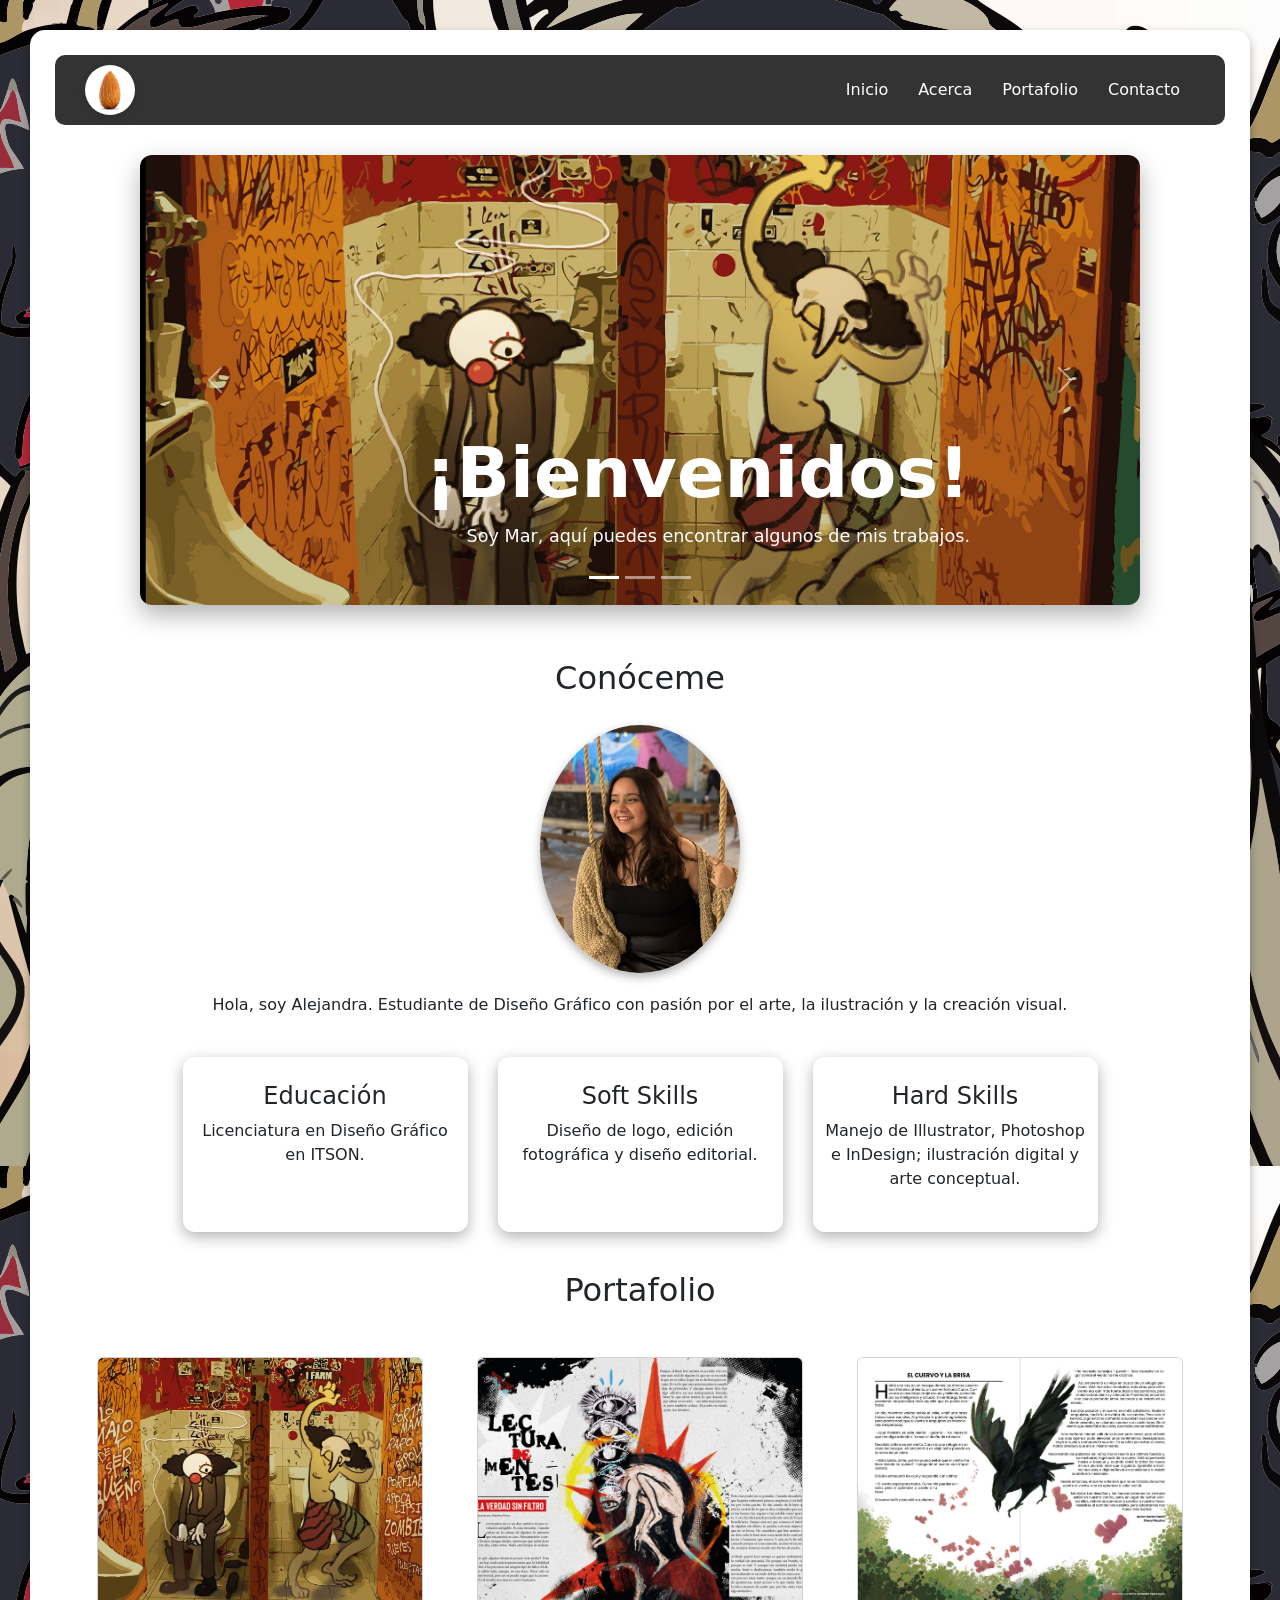
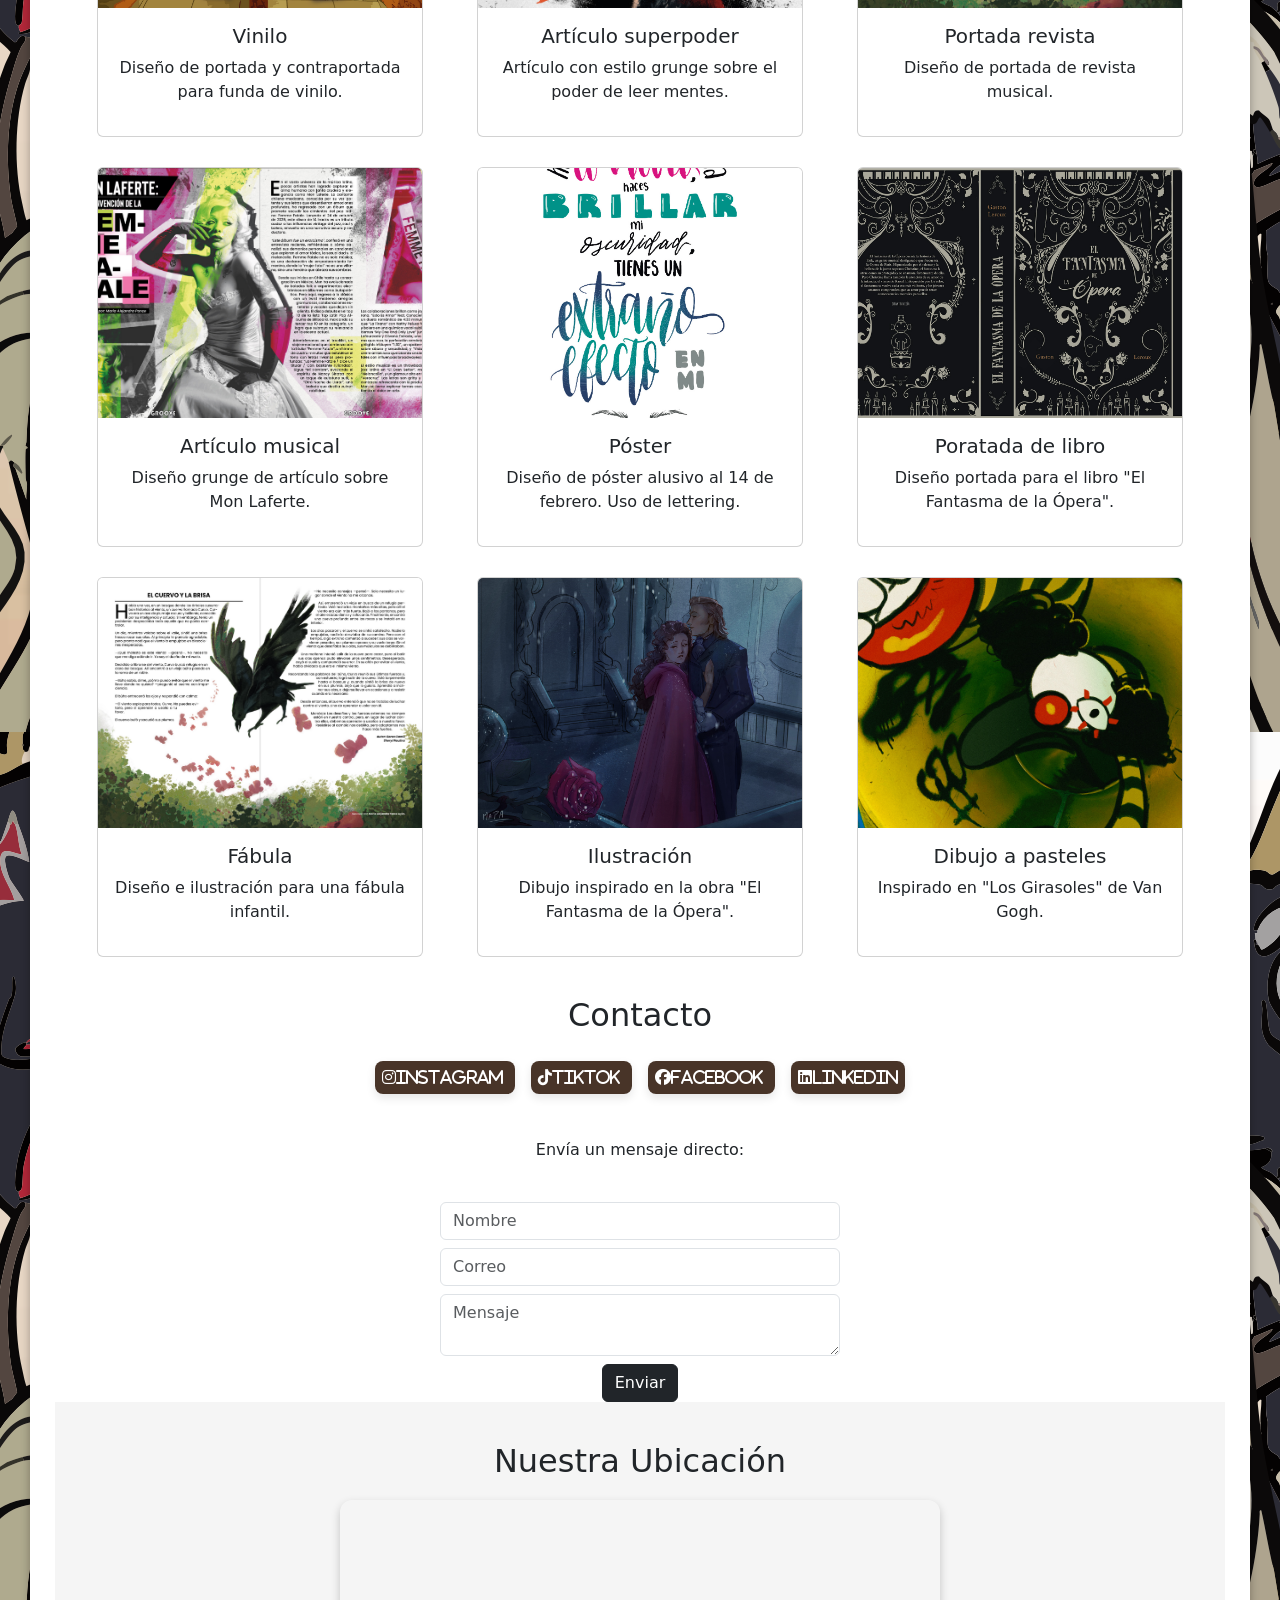
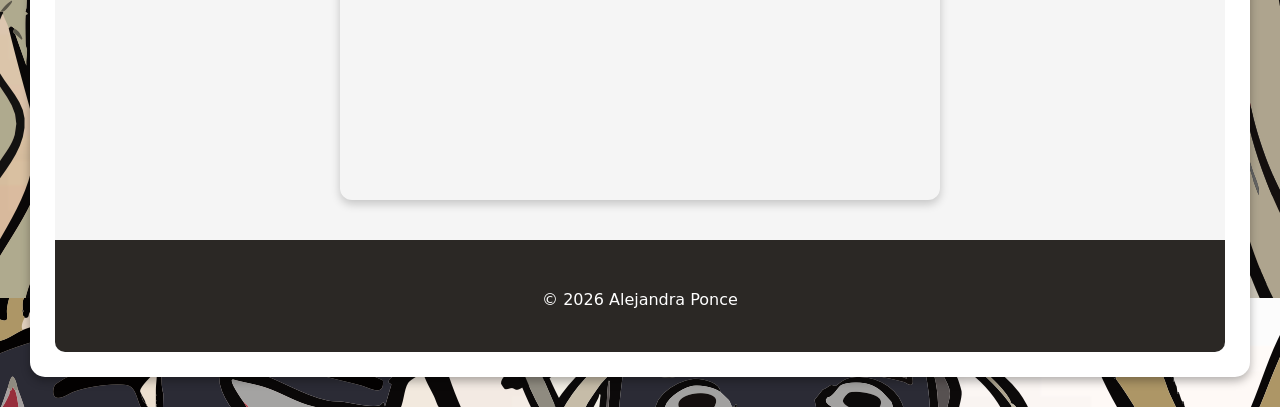
<file: index.html>
<!DOCTYPE html>
<html lang="es">
<head>
    <meta charset="UTF-8">
    <meta name="viewport" content="width=device-width, initial-scale=1.0">
    <meta name="description" content="Proyecto de código HTML y CSS.">
    <meta name="author" content="Alejandra Ponce">
    <title>Portafolio</title>
    <link rel="stylesheet" href="style4.css">
    <link href="https://cdn.jsdelivr.net/npm/bootstrap@5.3.8/dist/css/bootstrap.min.css" rel="stylesheet">
    <link rel="stylesheet" href="https://cdnjs.cloudflare.com/ajax/libs/font-awesome/6.5.0/css/all.min.css">
</head>

<body>

    <main class="contenedor">

    <nav>
    <img src="logo.jpg" alt="Logo"> 
    <a href="#inicio">Inicio</a>
    <a href="#acerca">Acerca</a>
    <a href="#portafolio">Portafolio</a>
    <a href="#contacto">Contacto</a>
</nav>

<section id="inicio">

<div id="carouselExampleCaptions" class="carousel slide">
  <div class="carousel-indicators">
    <button type="button" data-bs-target="#carouselExampleCaptions" data-bs-slide-to="0" class="active" aria-current="true" aria-label="Slide 1"></button>
    <button type="button" data-bs-target="#carouselExampleCaptions" data-bs-slide-to="1" aria-label="Slide 2"></button>
    <button type="button" data-bs-target="#carouselExampleCaptions" data-bs-slide-to="2" aria-label="Slide 3"></button>
  </div>
  <div class="carousel-inner">
    <div class="carousel-item active">
      <img src="i8.jpg" class="d-block w-100" alt="foto1">
      <div class="carousel-caption d-none d-md-block">
        <h5>¡Bienvenidos!</h5>
        <p>Soy Mar, aquí puedes encontrar algunos de mis trabajos.</p>
      </div>
    </div>
    <div class="carousel-item">
      <img src="i2.jpg" class="d-block w-100" alt="foto2">
      <div class="carousel-caption d-none d-md-block">
        <h5>Encontrarás:</h5>
        <p>Trbajos de ilustración digital y diseño gráfico.</p>
      </div>
    </div>
    <div class="carousel-item">
      <img src="i4.jpg" class="d-block w-100" alt="foto3">
      <div class="carousel-caption d-none d-md-block">
        <p>¿Te gustan estas ilustraciones? ¡Date una vuelta por mi portafolio!</p>
      </div>
    </div>
  </div>
  <button class="carousel-control-prev" type="button" data-bs-target="#carouselExampleCaptions" data-bs-slide="prev">
    <span class="carousel-control-prev-icon" aria-hidden="true"></span>
    <span class="visually-hidden">Previous</span>
  </button>
  <button class="carousel-control-next" type="button" data-bs-target="#carouselExampleCaptions" data-bs-slide="next">
    <span class="carousel-control-next-icon" aria-hidden="true"></span>
    <span class="visually-hidden">Next</span>
  </button>
</div>


</section>
<br>
<section id="acerca">
    <h2>Conóceme</h2>

    <img src="mifoto.jpg" class="foto">


    <p>Hola, soy Alejandra. Estudiante de Diseño Gráfico con pasión por el arte, la ilustración y la creación visual.</p>
    <br>

    <div class="container">
        <div class="row justify-content-center">

            <div class="col-md-3 box">
                <h4>Educación</h4>
                <p>Licenciatura en Diseño Gráfico en ITSON.</p>
            </div>

            <div class="col-md-3 box">
                <h4>Soft Skills</h4>
                <p>Diseño de logo, edición fotográfica y diseño editorial.</p>
            </div>

            <div class="col-md-3 box">
                <h4>Hard Skills</h4>
                <p>Manejo de Illustrator, Photoshop e InDesign; ilustración digital y arte conceptual.</p>
            </div>
        </div>
</section>
<br>
<section id="portafolio">
    <h2>Portafolio</h2>
<br>
    <div class="container">
        <div class="row">

            <div class="col-md-4">
                <div class="card">
                    <img src="d3.jpg" class="card-img-top">
                    <div class="card-body">
                        <h5>Vinilo</h5>
                        <p>Diseño de portada y contraportada para funda de vinilo.</p>
                    </div>
                </div>
            </div>

            <div class="col-md-4">
                <div class="card">
                    <img src="d2.jpg" class="card-img-top">
                    <div class="card-body">
                        <h5>Artículo superpoder</h5>
                        <p>Artículo con estilo grunge sobre el poder de leer mentes.</p>
                    </div>
                </div>
            </div>

            <div class="col-md-4">
                <div class="card">
                    <img src="d4.jpg" class="card-img-top">
                    <div class="card-body">
                        <h5>Portada revista</h5>
                        <p>Diseño de portada de revista musical.</p>
                    </div>
                </div>
            </div>

            <div class="col-md-4">
                <div class="card">
                    <img src="d5.jpg" class="card-img-top">
                    <div class="card-body">
                        <h5>Artículo musical</h5>
                        <p>Diseño grunge de artículo sobre Mon Laferte.</p>
                    </div>
                </div>
            </div>

            <div class="col-md-4">
                <div class="card">
                    <img src="d9.jpg" class="card-img-top">
                    <div class="card-body">
                        <h5>Póster</h5>
                        <p>Diseño de póster alusivo al 14 de febrero. Uso de lettering.</p>
                    </div>
                </div>
            </div>

            <div class="col-md-4">
                <div class="card">
                    <img src="d10.jpg" class="card-img-top">
                    <div class="card-body">
                        <h5>Poratada de libro</h5>
                        <p>Diseño portada para el libro "El Fantasma de la Ópera".</p>
                    </div>
                </div>
            </div>

            <div class="col-md-4">
                <div class="card">
                    <img src="d4.jpg" class="card-img-top">
                    <div class="card-body">
                        <h5>Fábula</h5>
                        <p>Diseño e ilustración para una fábula infantil.</p>
                    </div>
                </div>
            </div>

            <div class="col-md-4">
                <div class="card">
                    <img src="i6.jpg" class="card-img-top">
                    <div class="card-body">
                        <h5>Ilustración</h5>
                        <p>Dibujo inspirado en la obra "El Fantasma de la Ópera".</p>
                    </div>
                </div>
            </div>

            <div class="col-md-4">
                <div class="card">
                    <img src="i5.jpg" class="card-img-top">
                    <div class="card-body">
                        <h5>Dibujo a pasteles</h5>
                        <p>Inspirado en "Los Girasoles" de Van Gogh.</p>
                    </div>
                </div>
            </div>

        </div>
    </div>
</section>
<br>
<section id="contacto">
    <h2>Contacto</h2>
    <br>

    <a href="#https://www.instagram.com/marpp_once/" class="boton">
      <i class="fa-brands fa-instagram">Instagram</i>
    </a>

     <a href="#https://www.tiktok.com/@marpp_once?_r=1&_t=ZS-94HZQgO6Ie9" class="boton">
      <i class="fa-brands fa-tiktok">Tiktok</i> 
    </a>
     
     <a href="#https://www.facebook.com/share/18PxsG9w8d/?mibextid=wwXIfr" class="boton">
      <i class="fa-brands fa-facebook">Facebook</i>  
    </a>
       
     <a href="#https://www.facebook.com/share/18PxsG9w8d/?mibextid=wwXIfr" class="boton">
      <i class="fa-brands fa-linkedin">Linkedin</i>  
    </a>
<br>
<br>
<br>
<p>Envía un mensaje directo:</p>
<br>
    <form>
        <input type="text" class="form-control mb-2" placeholder="Nombre">
        <input type="email" class="form-control mb-2" placeholder="Correo">
        <textarea class="form-control mb-2" placeholder="Mensaje"></textarea>
        <button class="btn btn-dark">Enviar</button>
    </form>
</section>
  
<footer>

        <section class="mapa-container">
        <h2>Nuestra Ubicación</h2>

        <div class="mapa">
            <iframe 
                src="https://www.google.com/maps?q=Guaymas,Sonora&output=embed"
                width="100%" 
                height="100%" 
                style="border:0;" 
                allowfullscreen="" 
                loading="lazy">
            </iframe>
        </div>

    </section>
    <br>
    <br>
         <p>© 2026 Alejandra Ponce</p>
         <br>
</footer>

</main>
<script src="https://cdn.jsdelivr.net/npm/bootstrap@5.3.8/dist/js/bootstrap.bundle.min.js"></script>

</body>
</html>
</file>
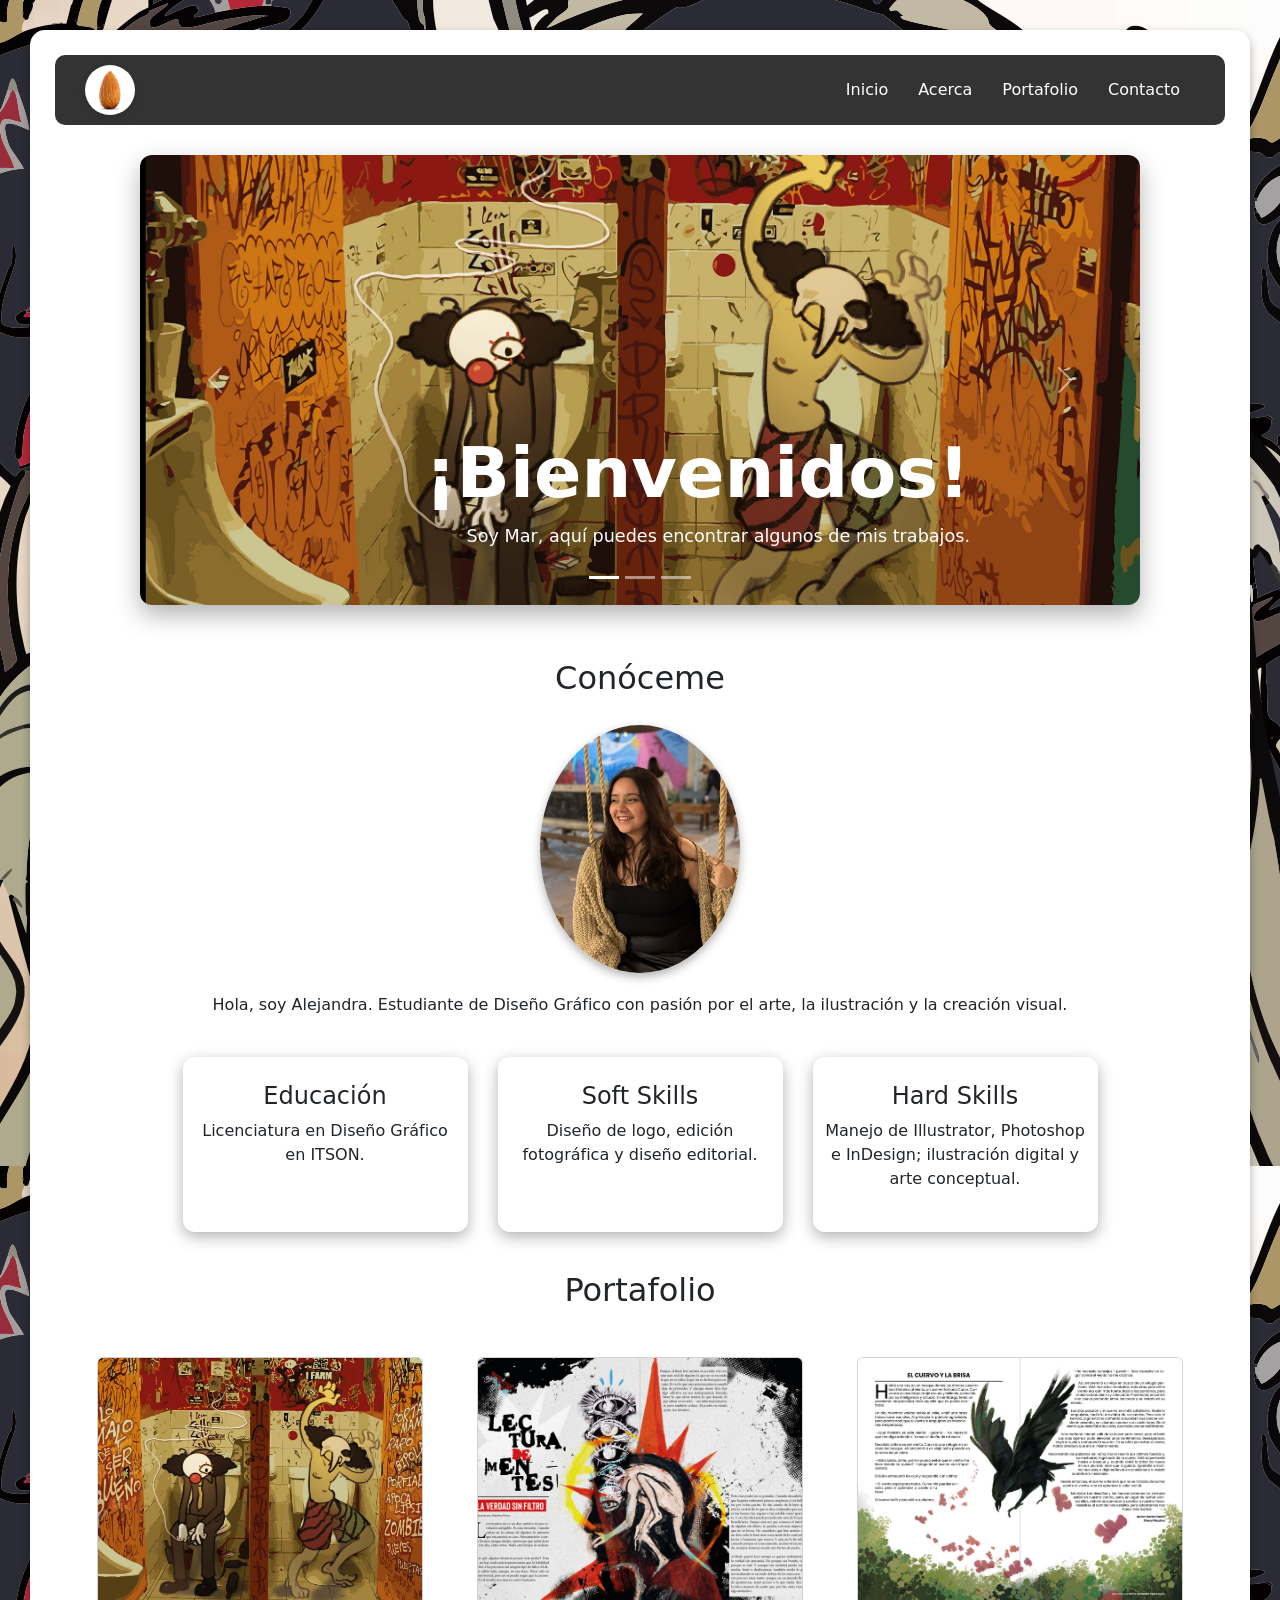
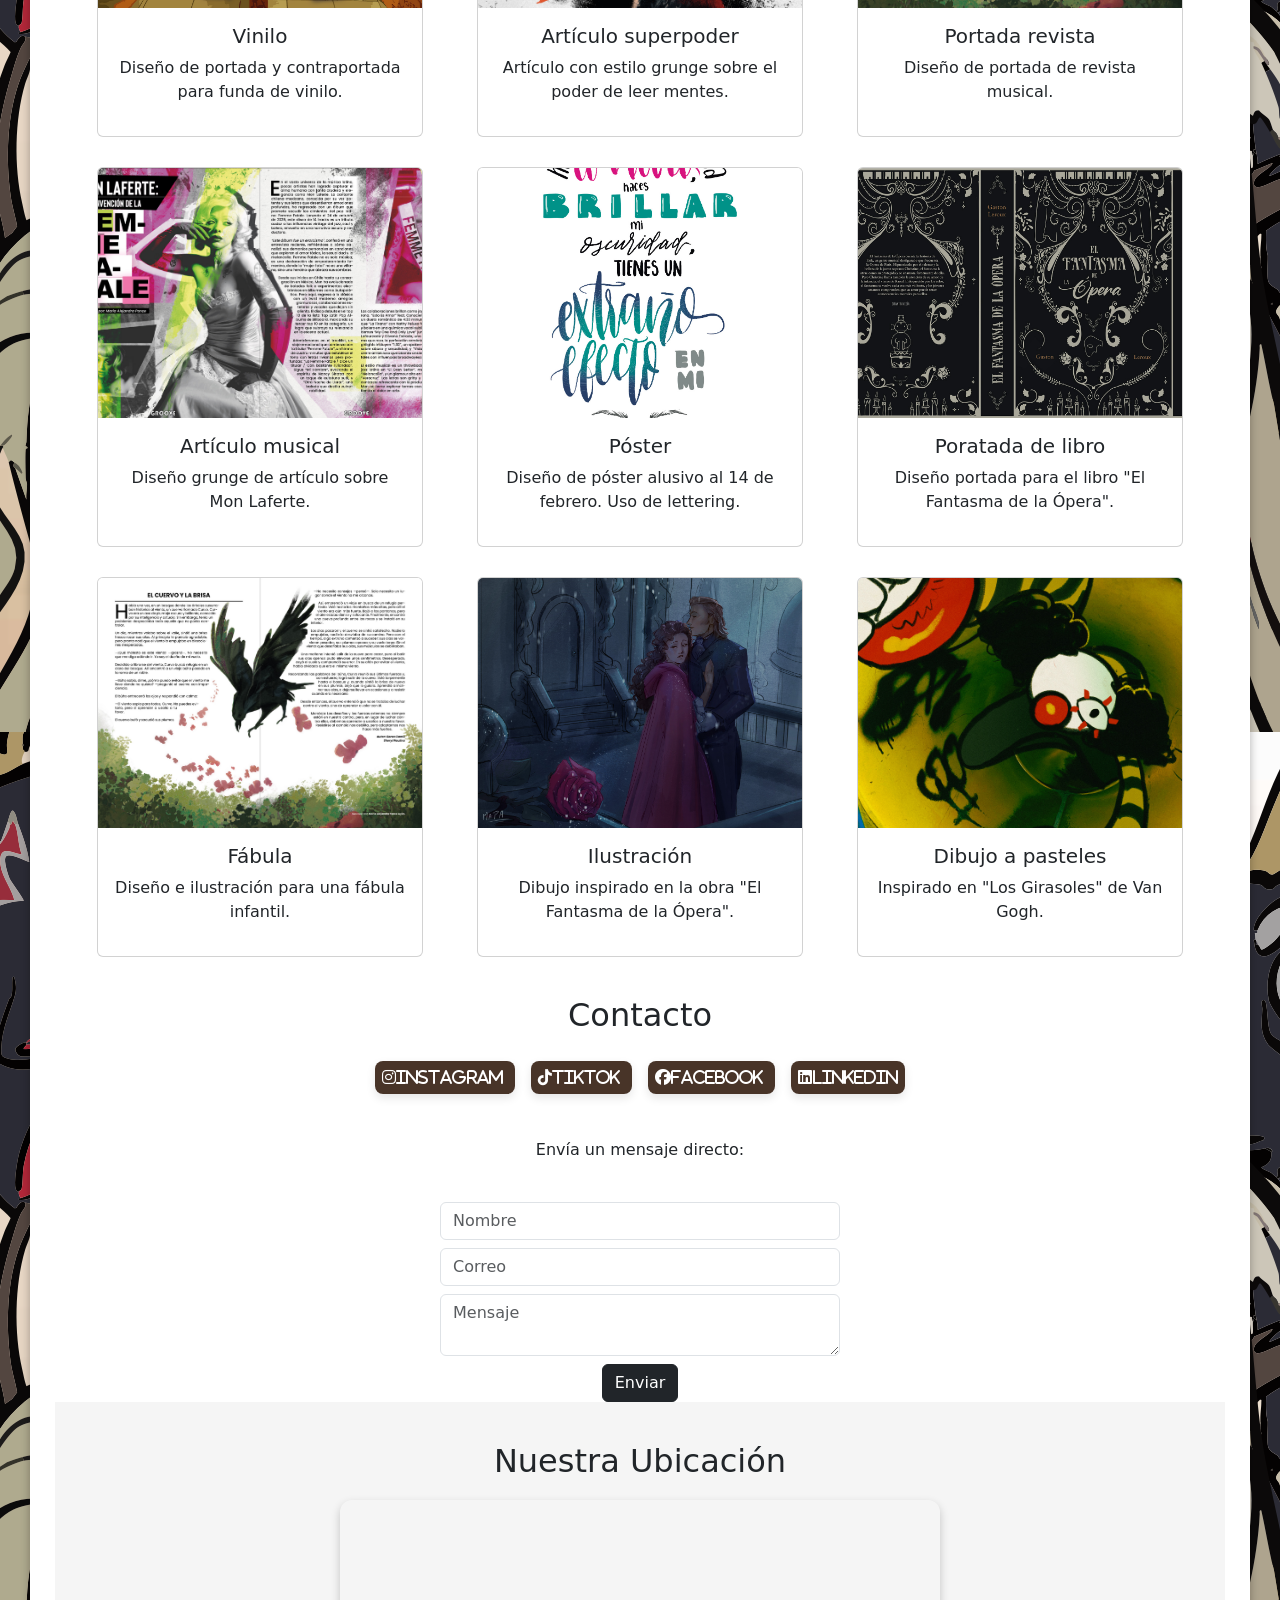
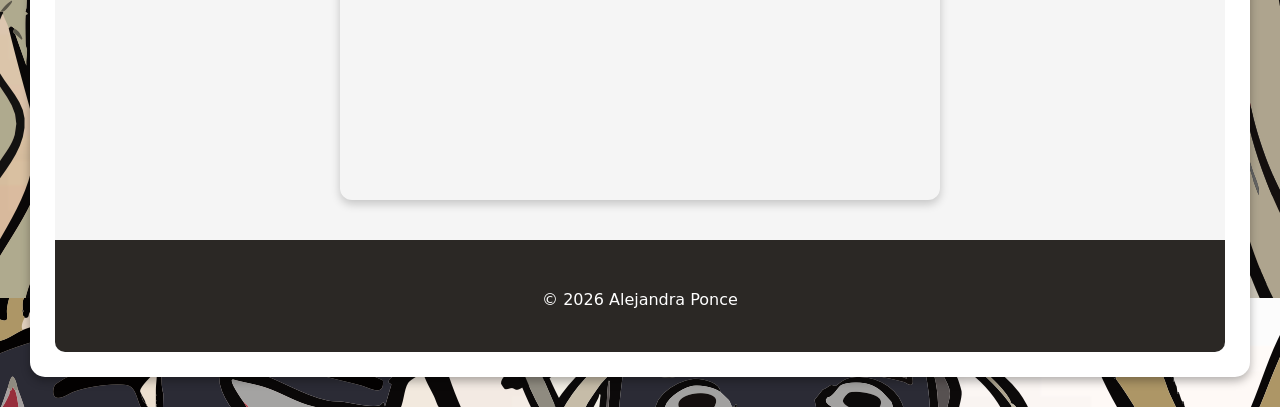
<file: index4.html>
<!DOCTYPE html>
<html lang="es">
<head>
    <meta charset="UTF-8">
    <meta name="viewport" content="width=device-width, initial-scale=1.0">
    <meta name="description" content="Proyecto de código HTML y CSS.">
    <meta name="author" content="Alejandra Ponce">
    <title>Portafolio</title>
    <link rel="stylesheet" href="style4.css">
    <link href="https://cdn.jsdelivr.net/npm/bootstrap@5.3.8/dist/css/bootstrap.min.css" rel="stylesheet">
    <link rel="stylesheet" href="https://cdnjs.cloudflare.com/ajax/libs/font-awesome/6.5.0/css/all.min.css">
</head>

<body>

    <main class="contenedor">

    <nav>
    <img src="logo.jpg" alt="Logo"> 
    <a href="#inicio">Inicio</a>
    <a href="#acerca">Acerca</a>
    <a href="#portafolio">Portafolio</a>
    <a href="#contacto">Contacto</a>
</nav>

<section id="inicio">

<div id="carouselExampleCaptions" class="carousel slide">
  <div class="carousel-indicators">
    <button type="button" data-bs-target="#carouselExampleCaptions" data-bs-slide-to="0" class="active" aria-current="true" aria-label="Slide 1"></button>
    <button type="button" data-bs-target="#carouselExampleCaptions" data-bs-slide-to="1" aria-label="Slide 2"></button>
    <button type="button" data-bs-target="#carouselExampleCaptions" data-bs-slide-to="2" aria-label="Slide 3"></button>
  </div>
  <div class="carousel-inner">
    <div class="carousel-item active">
      <img src="i8.jpg" class="d-block w-100" alt="foto1">
      <div class="carousel-caption d-none d-md-block">
        <h5>¡Bienvenidos!</h5>
        <p>Soy Mar, aquí puedes encontrar algunos de mis trabajos.</p>
      </div>
    </div>
    <div class="carousel-item">
      <img src="i2.jpg" class="d-block w-100" alt="foto2">
      <div class="carousel-caption d-none d-md-block">
        <h5>Encontrarás:</h5>
        <p>Trbajos de ilustración digital y diseño gráfico.</p>
      </div>
    </div>
    <div class="carousel-item">
      <img src="i4.jpg" class="d-block w-100" alt="foto3">
      <div class="carousel-caption d-none d-md-block">
        <p>¿Te gustan estas ilustraciones? ¡Date una vuelta por mi portafolio!</p>
      </div>
    </div>
  </div>
  <button class="carousel-control-prev" type="button" data-bs-target="#carouselExampleCaptions" data-bs-slide="prev">
    <span class="carousel-control-prev-icon" aria-hidden="true"></span>
    <span class="visually-hidden">Previous</span>
  </button>
  <button class="carousel-control-next" type="button" data-bs-target="#carouselExampleCaptions" data-bs-slide="next">
    <span class="carousel-control-next-icon" aria-hidden="true"></span>
    <span class="visually-hidden">Next</span>
  </button>
</div>


</section>
<br>
<section id="acerca">
    <h2>Conóceme</h2>

    <img src="mifoto.jpg" class="foto">


    <p>Hola, soy Alejandra. Estudiante de Diseño Gráfico con pasión por el arte, la ilustración y la creación visual.</p>
    <br>

    <div class="container">
        <div class="row justify-content-center">

            <div class="col-md-3 box">
                <h4>Educación</h4>
                <p>Licenciatura en Diseño Gráfico en ITSON.</p>
            </div>

            <div class="col-md-3 box">
                <h4>Soft Skills</h4>
                <p>Diseño de logo, edición fotográfica y diseño editorial.</p>
            </div>

            <div class="col-md-3 box">
                <h4>Hard Skills</h4>
                <p>Manejo de Illustrator, Photoshop e InDesign; ilustración digital y arte conceptual.</p>
            </div>
        </div>
</section>
<br>
<section id="portafolio">
    <h2>Portafolio</h2>
<br>
    <div class="container">
        <div class="row">

            <div class="col-md-4">
                <div class="card">
                    <img src="d3.jpg" class="card-img-top">
                    <div class="card-body">
                        <h5>Vinilo</h5>
                        <p>Diseño de portada y contraportada para funda de vinilo.</p>
                    </div>
                </div>
            </div>

            <div class="col-md-4">
                <div class="card">
                    <img src="d2.jpg" class="card-img-top">
                    <div class="card-body">
                        <h5>Artículo superpoder</h5>
                        <p>Artículo con estilo grunge sobre el poder de leer mentes.</p>
                    </div>
                </div>
            </div>

            <div class="col-md-4">
                <div class="card">
                    <img src="d4.jpg" class="card-img-top">
                    <div class="card-body">
                        <h5>Portada revista</h5>
                        <p>Diseño de portada de revista musical.</p>
                    </div>
                </div>
            </div>

            <div class="col-md-4">
                <div class="card">
                    <img src="d5.jpg" class="card-img-top">
                    <div class="card-body">
                        <h5>Artículo musical</h5>
                        <p>Diseño grunge de artículo sobre Mon Laferte.</p>
                    </div>
                </div>
            </div>

            <div class="col-md-4">
                <div class="card">
                    <img src="d9.jpg" class="card-img-top">
                    <div class="card-body">
                        <h5>Póster</h5>
                        <p>Diseño de póster alusivo al 14 de febrero. Uso de lettering.</p>
                    </div>
                </div>
            </div>

            <div class="col-md-4">
                <div class="card">
                    <img src="d10.jpg" class="card-img-top">
                    <div class="card-body">
                        <h5>Poratada de libro</h5>
                        <p>Diseño portada para el libro "El Fantasma de la Ópera".</p>
                    </div>
                </div>
            </div>

            <div class="col-md-4">
                <div class="card">
                    <img src="d4.jpg" class="card-img-top">
                    <div class="card-body">
                        <h5>Fábula</h5>
                        <p>Diseño e ilustración para una fábula infantil.</p>
                    </div>
                </div>
            </div>

            <div class="col-md-4">
                <div class="card">
                    <img src="i6.jpg" class="card-img-top">
                    <div class="card-body">
                        <h5>Ilustración</h5>
                        <p>Dibujo inspirado en la obra "El Fantasma de la Ópera".</p>
                    </div>
                </div>
            </div>

            <div class="col-md-4">
                <div class="card">
                    <img src="i5.jpg" class="card-img-top">
                    <div class="card-body">
                        <h5>Dibujo a pasteles</h5>
                        <p>Inspirado en "Los Girasoles" de Van Gogh.</p>
                    </div>
                </div>
            </div>

        </div>
    </div>
</section>
<br>
<section id="contacto">
    <h2>Contacto</h2>
    <br>

    <a href="#https://www.instagram.com/marpp_once/" class="boton">
      <i class="fa-brands fa-instagram">Instagram</i>
    </a>

     <a href="#https://www.tiktok.com/@marpp_once?_r=1&_t=ZS-94HZQgO6Ie9" class="boton">
      <i class="fa-brands fa-tiktok">Tiktok</i> 
    </a>
     
     <a href="#https://www.facebook.com/share/18PxsG9w8d/?mibextid=wwXIfr" class="boton">
      <i class="fa-brands fa-facebook">Facebook</i>  
    </a>
       
     <a href="#https://www.facebook.com/share/18PxsG9w8d/?mibextid=wwXIfr" class="boton">
      <i class="fa-brands fa-linkedin">Linkedin</i>  
    </a>
<br>
<br>
<br>
<p>Envía un mensaje directo:</p>
<br>
    <form>
        <input type="text" class="form-control mb-2" placeholder="Nombre">
        <input type="email" class="form-control mb-2" placeholder="Correo">
        <textarea class="form-control mb-2" placeholder="Mensaje"></textarea>
        <button class="btn btn-dark">Enviar</button>
    </form>
</section>
  
<footer>

        <section class="mapa-container">
        <h2>Nuestra Ubicación</h2>

        <div class="mapa">
            <iframe 
                src="https://www.google.com/maps?q=Guaymas,Sonora&output=embed"
                width="100%" 
                height="100%" 
                style="border:0;" 
                allowfullscreen="" 
                loading="lazy">
            </iframe>
        </div>

    </section>
    <br>
    <br>
         <p>© 2026 Alejandra Ponce</p>
         <br>
</footer>

</main>
<script src="https://cdn.jsdelivr.net/npm/bootstrap@5.3.8/dist/js/bootstrap.bundle.min.js"></script>

</body>
</html>
</file>
<file: style4.css>
body {
    margin:5px;
    font-family:arial, sans-serif;
    background-image: url(inicio.png);
}

nav {
    width: 100%;
    top: 0;
    background: rgba(0,0,0,0.8);
    padding: 10px 30px;
    display: flex;
    align-items: center;
    z-index: 1000;
    border-radius: 10px;
}

nav img {
    width: 50px;
    margin-right: auto;
    border-radius: 50%;
    box-shadow:0 4px 10px rgba(0,0,0,0.1);
}

nav a {
    color: white;
    margin: 0 15px;
    text-decoration: none;
    transition: 0.3s;
}

nav a:hover {
    opacity: 0.6;
}

.contenedor{
  background-color:white;
  margin: 30px;
  box-sizing: content-box;
  overflow: scroll;
  padding:25px;
  border-radius:15px;
  text-align:center;
  box-shadow:0 4px 10px rgba(0,0,0,0.3);
}

#carouselExampleCaptions{
    max-width: 1000px;
    margin: 30px auto; 
    border-radius: 12px;
    overflow:hidden;
    box-shadow: 0 10px 25px rgba(0,0,0,0.3);
}

.carousel-item img{
    height: 450px;
    object-fit: cover;
}


.carousel-caption{
    background: rgba(0,0,0,0);
    padding: 20px;
    border-radius: 10px;
    text-align: right;     
}

.carousel-caption h5 {
    font-size: 1.8rem;
    font-weight: bold;
    text-align: right;
    font-size: 70px;

}

.carousel-caption p {
    font-size: 1.1rem;
    text-align: right;
}



.foto {
    width: 200px;
    border-radius: 50%;
    margin: 20px 0;
    box-shadow:0 4px 10px rgba(0,0,0,0.3);
}

.box {
    background: white;
    padding: 25px;
    margin: 15px;
    border-radius: 12px;
    box-shadow: 0 5px 15px rgba(0,0,0,0.3);
    transition: 0.3s;
}

.box:hover {
    transform: translateY(-5px);
}


.card {
    border: none;
    margin: 15px;
    transition: 0.3s;
}

.card img {
    height: 250px;
    object-fit: cover;
}

.card:hover {
    transform: scale(1.05);
}

form {
    max-width: 400px;
    margin: auto;
}

.boton{
  text-decoration:none;
  background-color:#483428;
  color:white;
  padding:7px;
  margin:8px;
  width: 20%;
  border-radius:8px;
  transition:0.3s;
  box-shadow:0 4px 10px rgba(0,0,0,0.1);
}


input, textarea {
    border-radius: 8px;
}

button:hover {
    transform: scale(1.05);
}

footer{
    background-color: #2B2825;
    align-items: center;
    border-radius: 10px;
}

footer p{
    color: white;
}

.mapa-container{
    text-align: center;
    padding: 40px;
    background-color: #f5f5f5;
}

.mapa-container h2{
    margin-bottom: 20px;
}

.mapa{
    width: 100%;
    max-width: 600px;
    height: 300px;
    margin: auto;
    border-radius: 12px;
    overflow: hidden;
    box-shadow: 0 4px 10px rgba(0,0,0,0.2);
}
</file>
